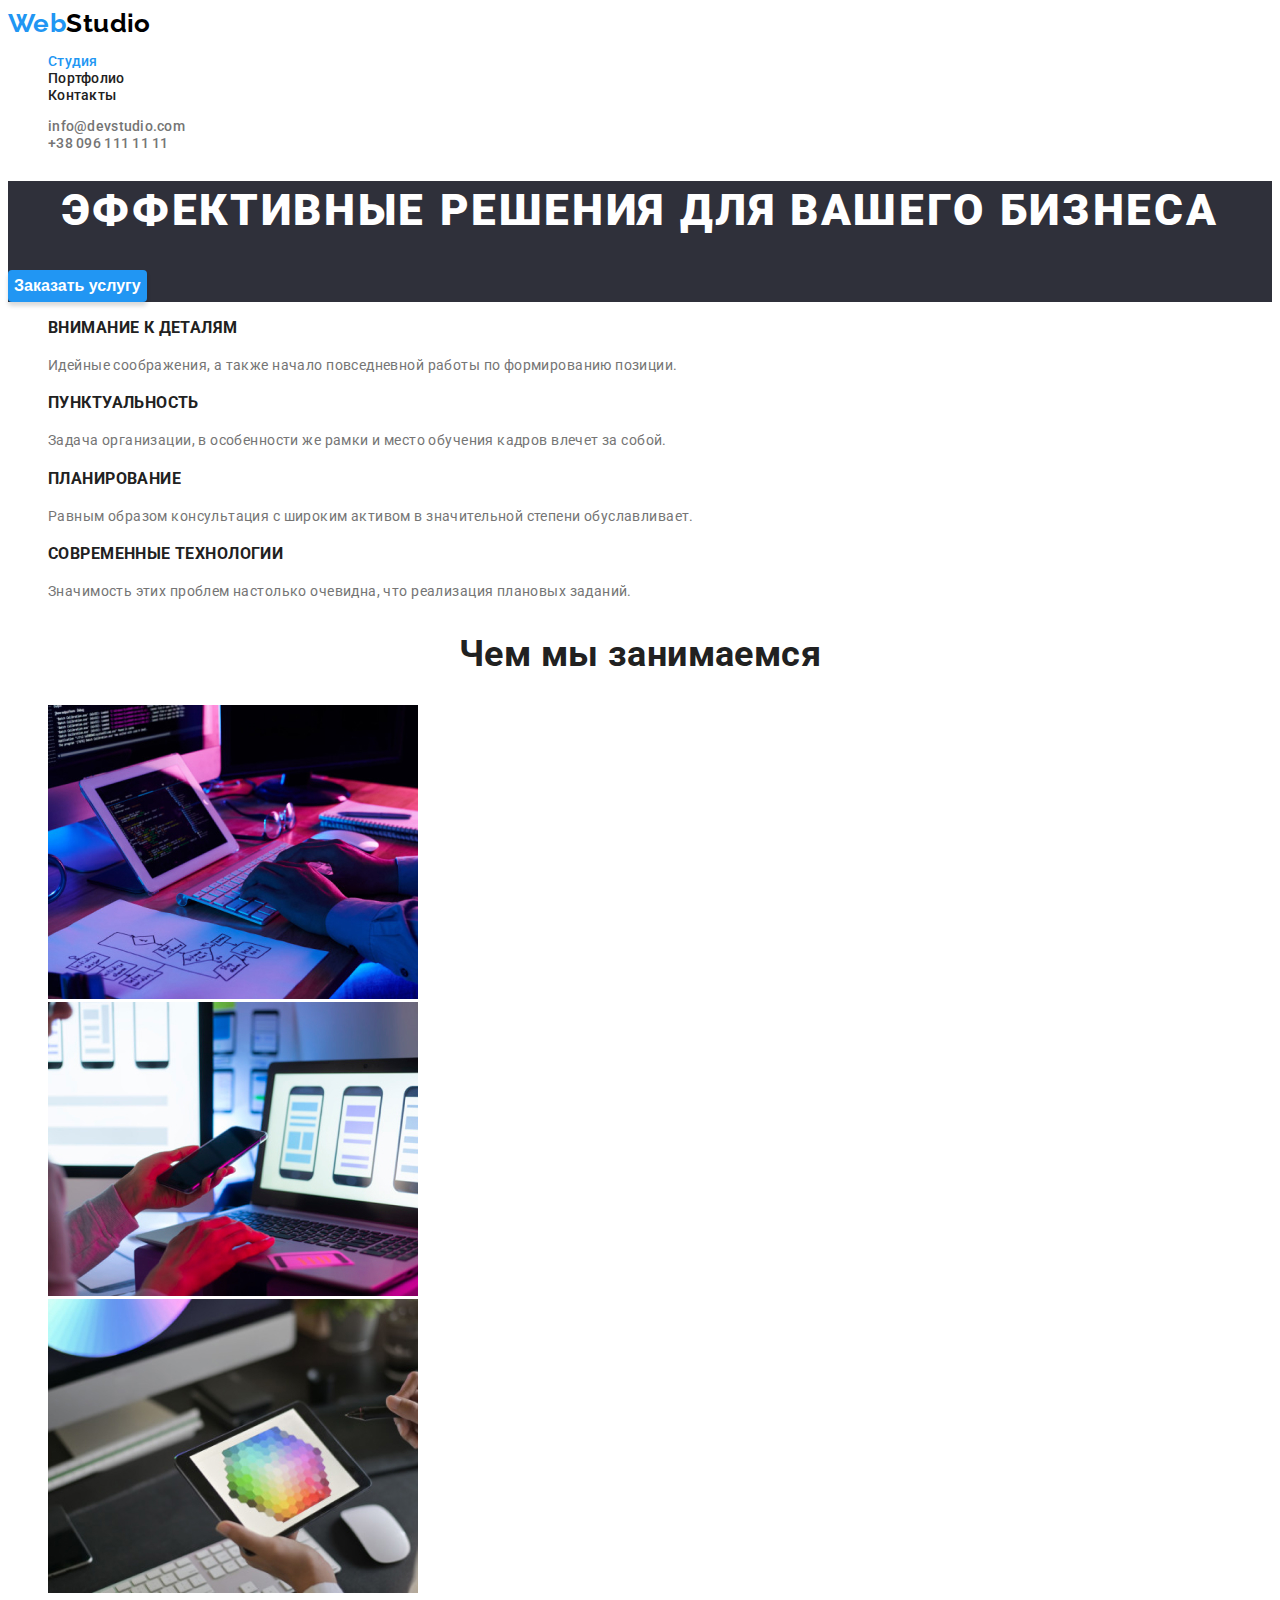
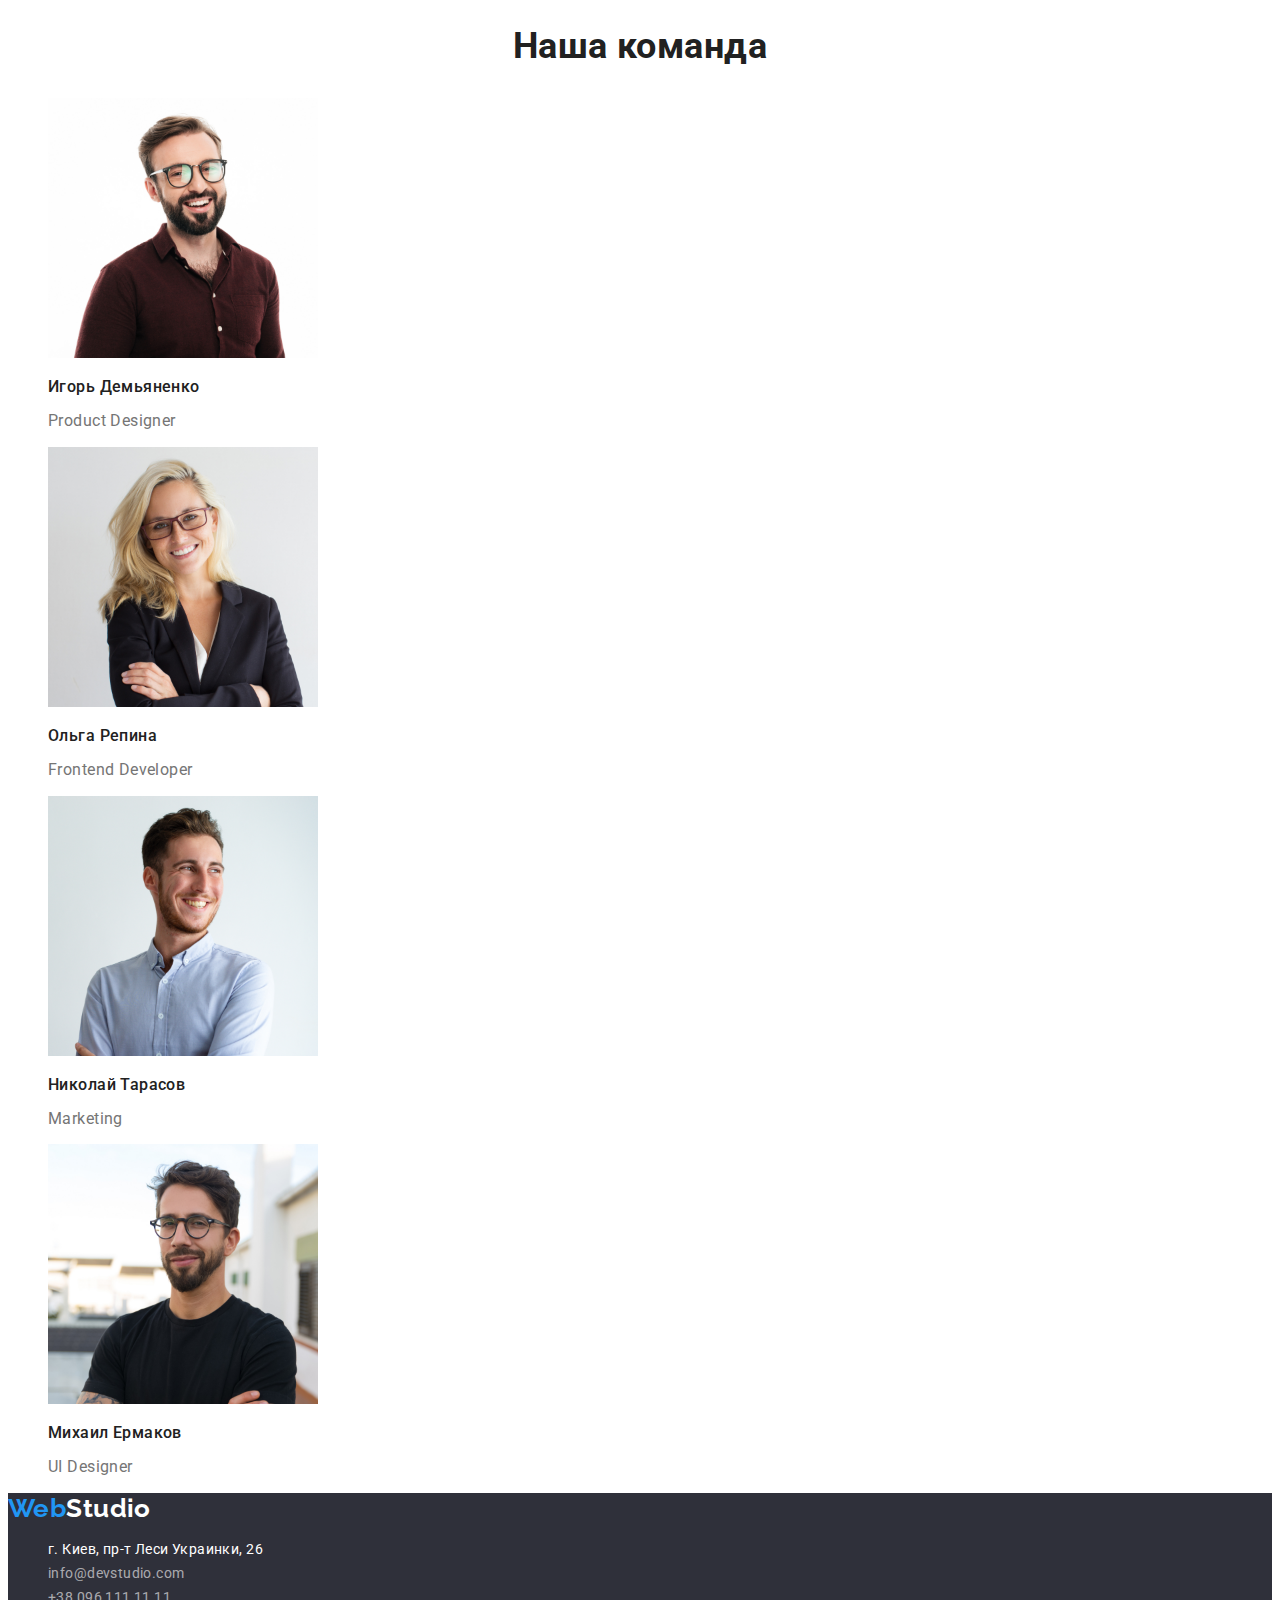
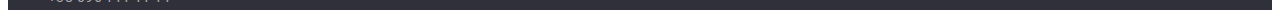
<file: index.html>
<!DOCTYPE html>
<html lang="en">
  <head>
    <meta charset="UTF-8" />
    <meta http-equiv="X-UA-Compatible" content="IE=edge" />
    <meta name="viewport" content="width=device-width, initial-scale=1.0" />
    <title>WebStudio</title>
    <link rel="icon" type="image/x-icon" href="images/favicon.ico" />
    <link rel="preconnect" href="https://fonts.googleapis.com" />
    <link rel="preconnect" href="https://fonts.gstatic.com" crossorigin />
    <link
      href="https://fonts.googleapis.com/css2?family=Raleway:wght@700&family=Roboto:wght@300;400;500;700;900&display=swap"
      rel="stylesheet"
    />
    <link rel="stylesheet" href="css/styles.css" />
  </head>
  <body>
    <header class="header">
      <a href="#" class="link logo logo-dark"
        ><span class="logo-part">Web</span>Studio</a
      >
      <nav class="nav">
        <ul class="list">
          <li class="list__item">
            <a href="#" class="link nav-link selected">Студия</a>
          </li>
          <li class="list__item">
            <a href="portfolio.html" class="link nav-link">Портфолио</a>
          </li>
          <li class="list__item">
            <a href="#" class="link nav-link">Контакты</a>
          </li>
        </ul>
      </nav>
      <ul class="list">
        <li class="list__item">
          <a href="mailto:info@devstudio.com" class="link header__contacts-link"
            >info@devstudio.com</a
          >
        </li>
        <li class="list__item">
          <a href="tel:0961111111" class="link header__contacts-link"
            >+38 096 111 11 11</a
          >
        </li>
      </ul>
    </header>
    <main>
      <section class="hero">
        <h1 class="hero__title">Эффективные решения для вашего бизнеса</h1>
        <button type="button" class="button">Заказать услугу</button>
      </section>
      <section class="features">
        <ul class="list features__list">
          <li class="list__item features__list__item">
            <h3 class="features__subtitle">Внимание к деталям</h3>
            <p class="features__info">
              Идейные соображения, а также начало повседневной работы по
              формированию позиции.
            </p>
          </li>
          <li class="list__item features__list__item">
            <h3 class="features__subtitle">Пунктуальность</h3>
            <p class="features__info">
              Задача организации, в особенности же рамки и место обучения кадров
              влечет за собой.
            </p>
          </li>
          <li class="list__item features__list__item">
            <h3 class="features__subtitle">Планирование</h3>
            <p class="features__info">
              Равным образом консультация с широким активом в значительной
              степени обуславливает.
            </p>
          </li>
          <li class="list__item features__list__item">
            <h3 class="features__subtitle">Современные технологии</h3>
            <p class="features__info">
              Значимость этих проблем настолько очевидна, что реализация
              плановых заданий.
            </p>
          </li>
        </ul>
      </section>
      <section class="our-job">
        <h2 class="our-job__title">Чем мы занимаемся</h2>
        <ul class="list our-job__list">
          <li class="list__item our-job__list__item">
            <img
              src="images/image1.jpg"
              alt="Workspace with keyboard"
              width="370"
              height="294"
            />
          </li>
          <li class="list__item our-job__list__item">
            <img
              src="images/image2.jpg"
              alt="Workspace with phone and laptop"
              width="370"
              height="294"
            />
          </li>
          <li class="list__item our-job__list__item">
            <img
              src="images/image3.jpg"
              alt="Workspace with tablet"
              width="370"
              height="294"
            />
          </li>
        </ul>
      </section>
      <section class="our-team">
        <h2 class="our-team__title">Наша команда</h2>
        <ul class="list our-team__list">
          <li class="list__item our-team__list__item">
            <img
              src="images/team_member1.jpg"
              alt="Игорь Демьяненко"
              width="270"
              height="260"
            />
            <h3 class="our-team__subtitle">Игорь Демьяненко</h3>
            <p class="our-team__info">Product Designer</p>
          </li>
          <li class="list__item our-team__list__item">
            <img
              src="images/team_member2.jpg"
              alt="Ольга Репина"
              width="270"
              height="260"
            />
            <h3 class="our-team__subtitle">Ольга Репина</h3>
            <p class="our-team__info">Frontend Developer</p>
          </li>
          <li class="list__item our-team__list__item">
            <img
              src="images/team_member3.jpg"
              alt="Николай Тарасов"
              width="270"
              height="260"
            />
            <h3 class="our-team__subtitle">Николай Тарасов</h3>
            <p class="our-team__info">Marketing</p>
          </li>
          <li class="list__item our-team__list__item">
            <img
              src="images/team_member4.jpg"
              alt="Михаил Ермаков"
              width="270"
              height="260"
            />
            <h3 class="our-team__subtitle">Михаил Ермаков</h3>
            <p class="our-team__info">UI Designer</p>
          </li>
        </ul>
      </section>
    </main>
    <footer class="footer">
      <a href="#" class="link logo logo-light"
        ><span class="logo-part">Web</span>Studio</a
      >
      <address>
        <ul class="list footer__list">
          <li class="list__item footer__list__item">
            <a
              href="https://goo.gl/maps/CW1B89MmhhFRpTja8"
              target="_blank"
              rel="noopener noreferrer"
              class="link adress-link"
            >
              г. Киев, пр-т Леси Украинки, 26
            </a>
          </li>
          <li class="list__item footer__list__item">
            <a
              href="mailto:info@devstudio.com"
              class="link footer__contacts-link"
              >info@devstudio.com</a
            >
          </li>
          <li class="list__item footer__list__item">
            <a href="tel:0961111111" class="link footer__contacts-link"
              >+38 096 111 11 11</a
            >
          </li>
        </ul>
      </address>
    </footer>
  </body>
</html>
</file>
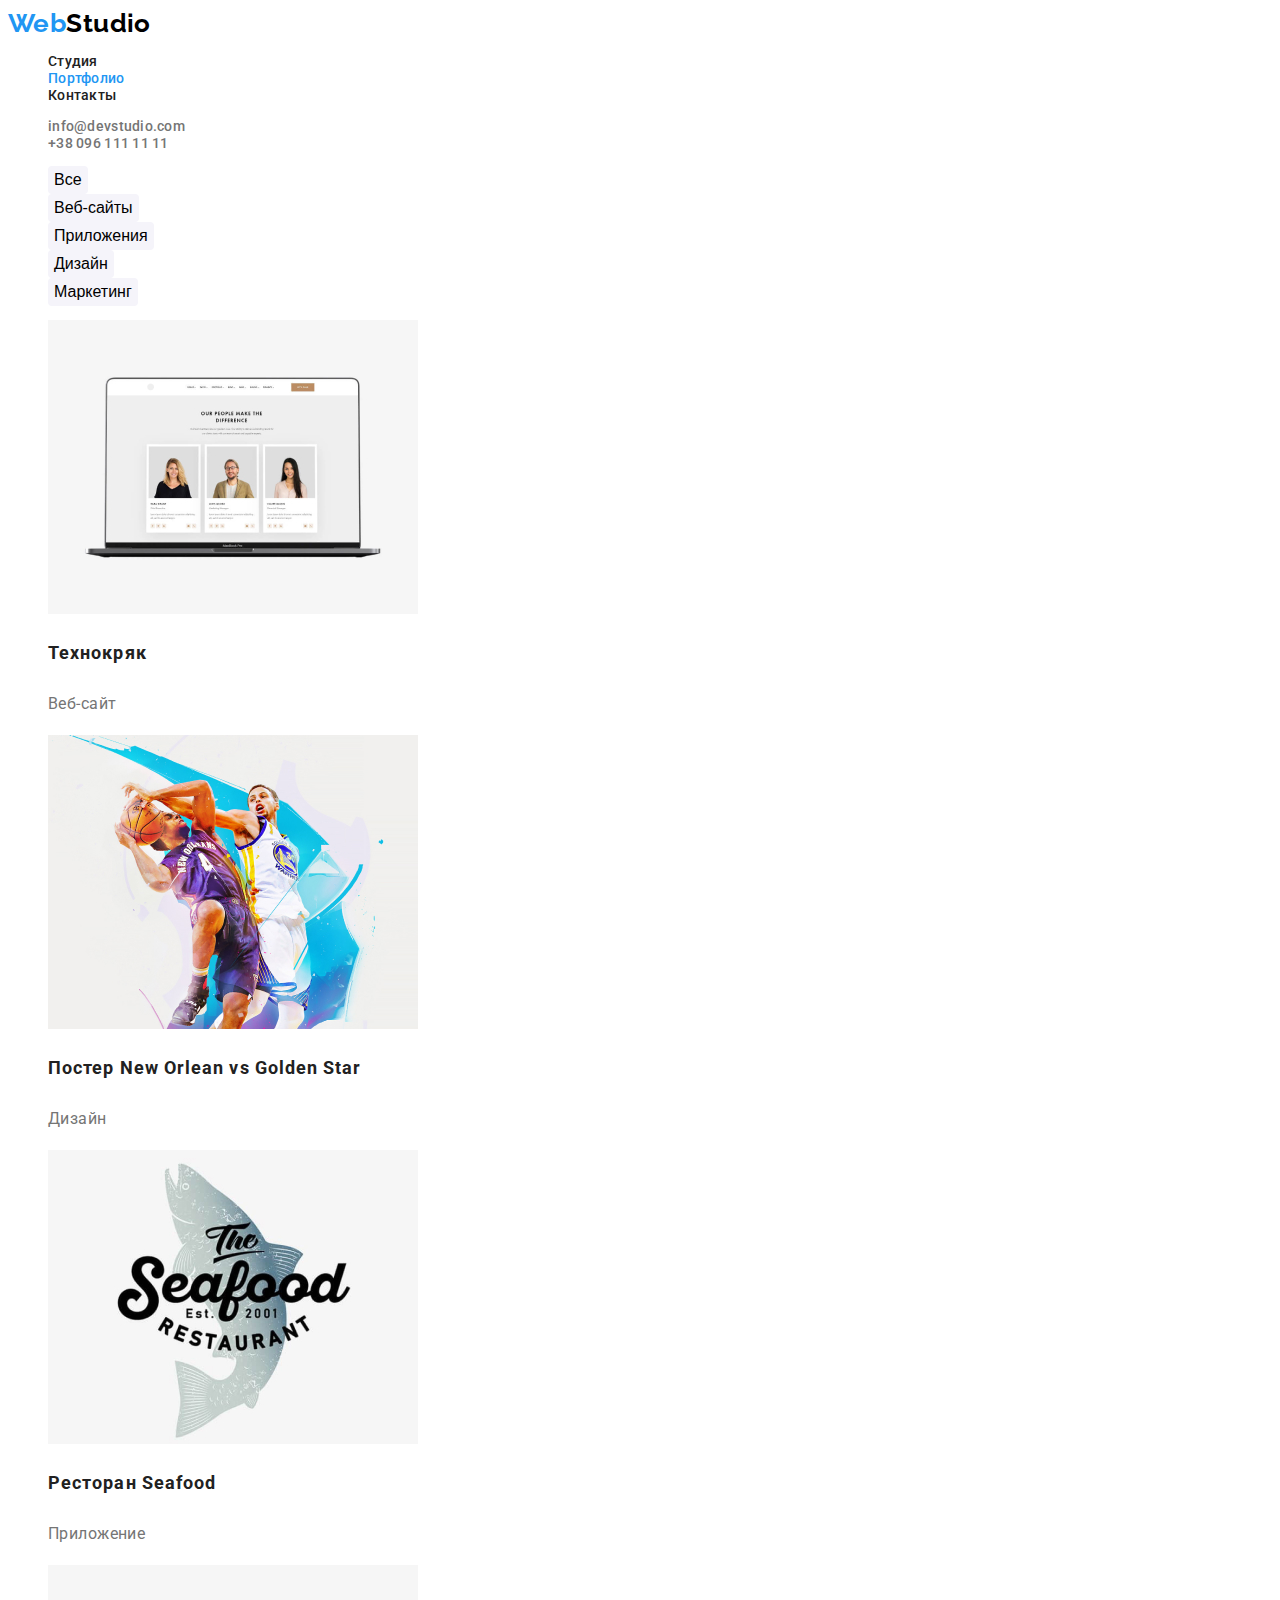
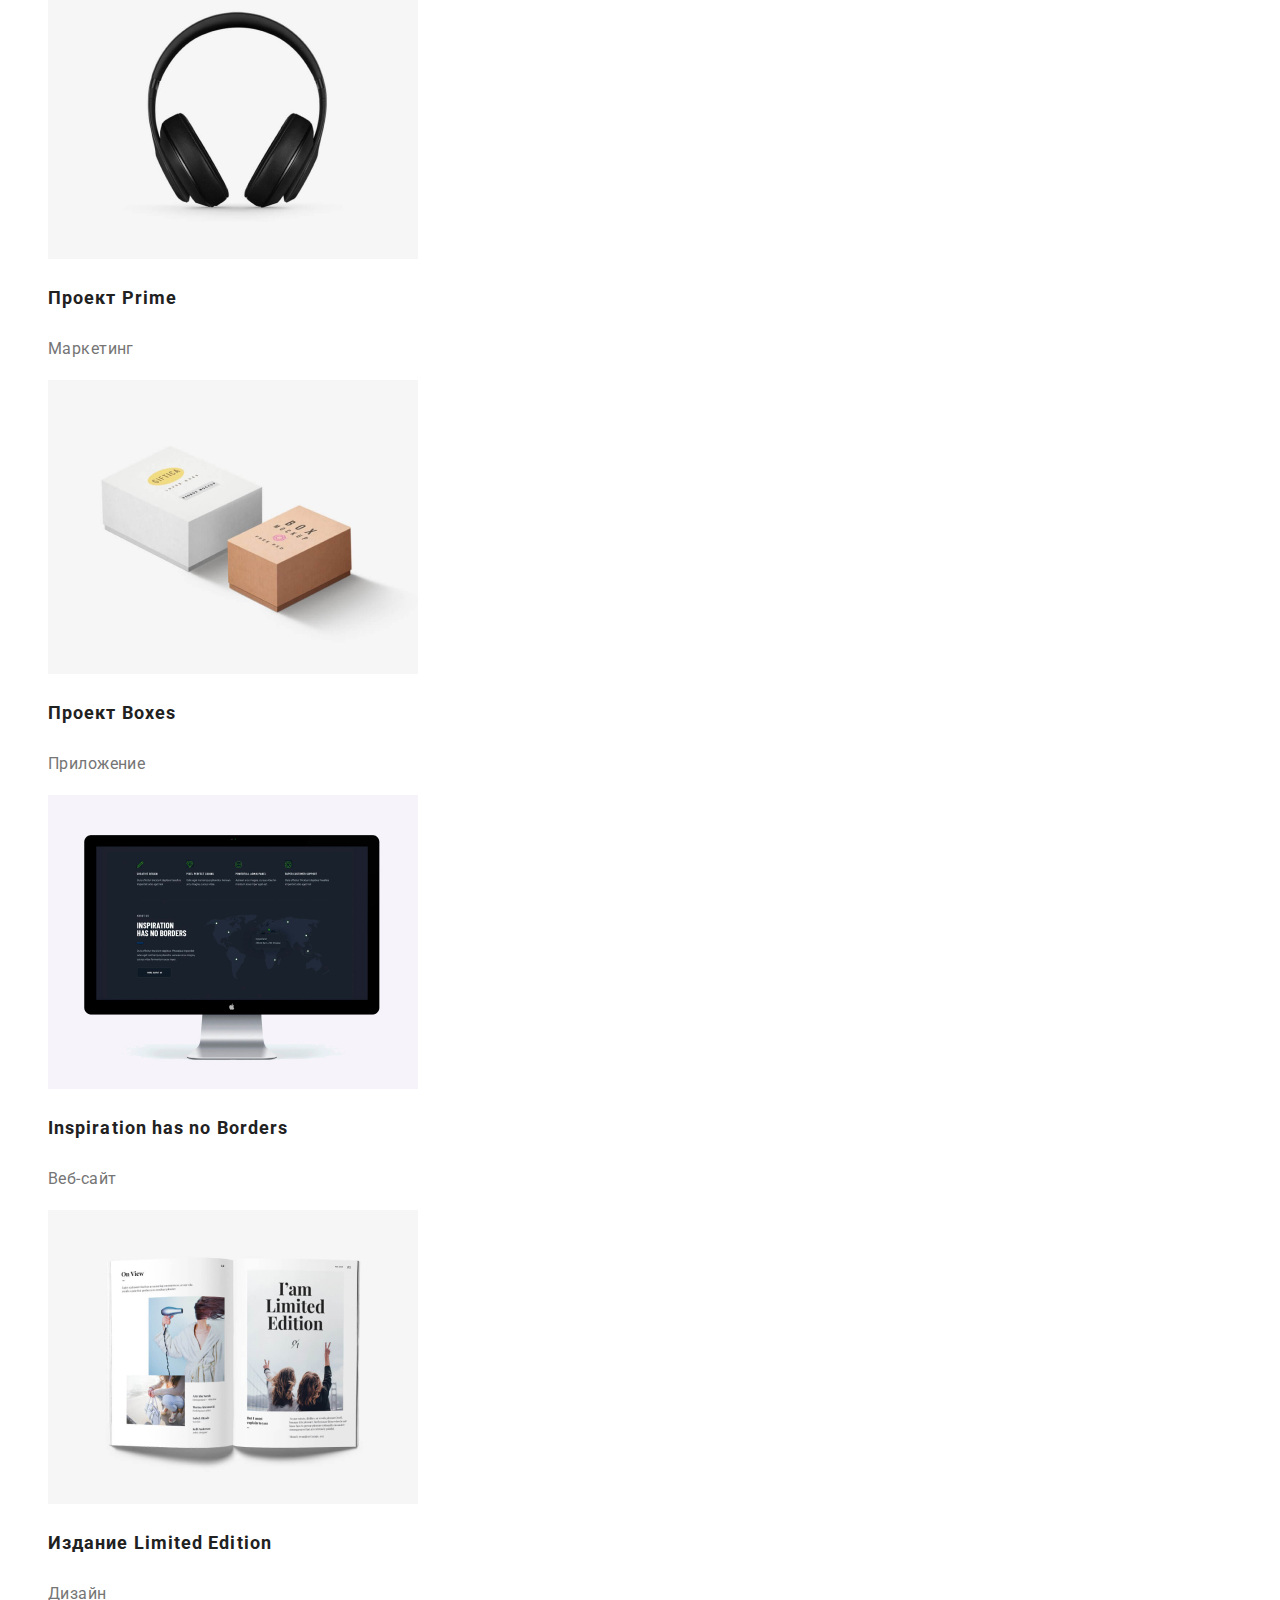
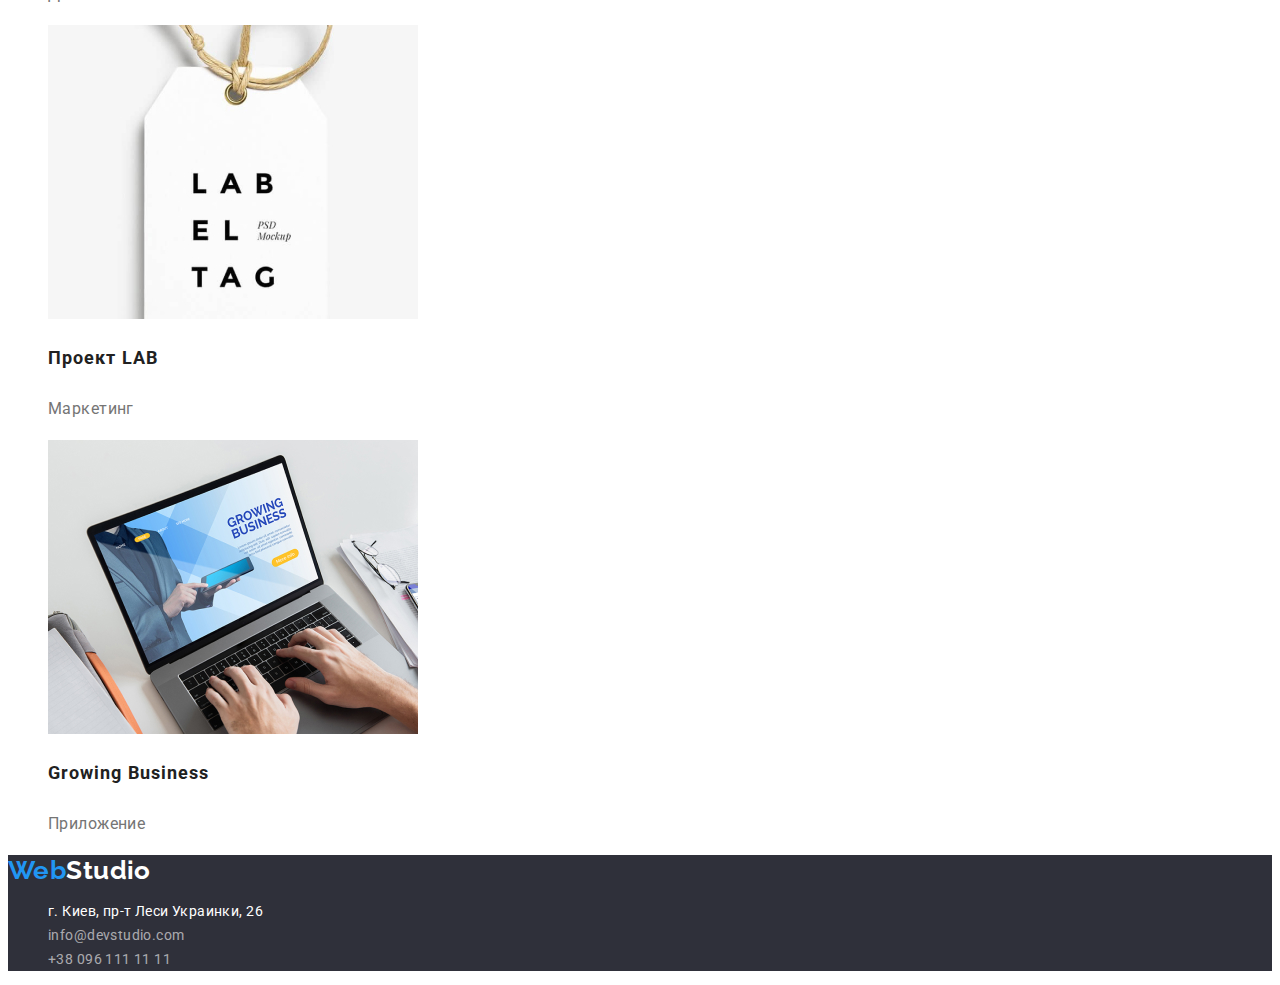
<file: portfolio.html>
<!DOCTYPE html>
<html lang="en">
  <head>
    <meta charset="UTF-8" />
    <meta http-equiv="X-UA-Compatible" content="IE=edge" />
    <meta name="viewport" content="width=device-width, initial-scale=1.0" />
    <title>Portfolio</title>
    <link rel="icon" type="image/x-icon" href="images/favicon.ico" />
    <link
      rel="apple-touch-icon"
      sizes="180x180"
      href="images/apple-touch-icon.png"
    />
    <link
      rel="icon"
      type="image/png"
      sizes="32x32"
      href="images/favicon-32x32.png"
    />
    <link
      rel="icon"
      type="image/png"
      sizes="16x16"
      href="images/favicon-16x16.png"
    />
    <link rel="preconnect" href="https://fonts.googleapis.com" />
    <link rel="preconnect" href="https://fonts.gstatic.com" crossorigin />
    <link
      href="https://fonts.googleapis.com/css2?family=Raleway:wght@700&family=Roboto:wght@300;400;500;700;900&display=swap"
      rel="stylesheet"
    />
    <link rel="stylesheet" href="css/styles.css" />
  </head>
  <body>
    <header class="header">
      <a href="#" class="link logo logo-dark"
        ><span class="logo-part">Web</span>Studio</a
      >
      <nav class="nav">
        <ul class="list">
          <li class="list__item">
            <a href="index.html" class="link nav-link">Студия</a>
          </li>
          <li class="list__item">
            <a href="#" class="link nav-link selected">Портфолио</a>
          </li>
          <li class="list__item">
            <a href="#" class="link nav-link">Контакты</a>
          </li>
        </ul>
      </nav>
      <ul class="list">
        <li class="list__item">
          <a href="mailto:info@devstudio.com" class="link header__contacts-link"
            >info@devstudio.com</a
          >
        </li>
        <li class="list__item">
          <a href="tel:0961111111" class="link header__contacts-link"
            >+38 096 111 11 11</a
          >
        </li>
      </ul>
    </header>
    <main>
      <section class="portfolio">
        <ul class="list buttons-list">
          <li class="list__item buttons-list__item">
            <button type="button" class="filter-button">Все</button>
          </li>
          <li class="list__item buttons-list__item">
            <button type="button" class="filter-button">Веб-сайты</button>
          </li>
          <li class="list__item buttons-list__item">
            <button type="button" class="filter-button">Приложения</button>
          </li>
          <li class="list__item buttons-list__item">
            <button type="button" class="filter-button">Дизайн</button>
          </li>
          <li class="list__item buttons-list__item">
            <button type="button" class="filter-button">Маркетинг</button>
          </li>
        </ul>
        <ul class="list portfolio__list">
          <li class="list__item portfolio__list__item">
            <img
              src="images/project1.jpg"
              alt="Превью проекта Технокряк"
              width="370"
              height="294"
            />
            <h3 class="portfolio__subtitle">Технокряк</h3>
            <p class="portfolio__info">Веб-сайт</p>
          </li>
          <li class="list__item portfolio__list__item">
            <img
              src="images/project2.jpg"
              alt="Превью постера New Orlean vs Golden Star"
              width="370"
              height="294"
            />
            <h3 class="portfolio__subtitle">
              Постер New Orlean vs Golden Star
            </h3>
            <p class="portfolio__info">Дизайн</p>
          </li>
          <li class="list__item portfolio__list__item">
            <img
              src="images/project3.jpg"
              alt="Превью проекта Ресторан Seafood"
              width="370"
              height="294"
            />
            <h3 class="portfolio__subtitle">Ресторан Seafood</h3>
            <p class="portfolio__info">Приложение</p>
          </li>
          <li class="list__item portfolio__list__item">
            <img
              src="images/project4.jpg"
              alt="Превью проекта Prime"
              width="370"
              height="294"
            />
            <h3 class="portfolio__subtitle">Проект Prime</h3>
            <p class="portfolio__info">Маркетинг</p>
          </li>
          <li class="list__item portfolio__list__item">
            <img
              src="images/project5.jpg"
              alt="Превью проекта Boxes"
              width="370"
              height="294"
            />
            <h3 class="portfolio__subtitle">Проект Boxes</h3>
            <p class="portfolio__info">Приложение</p>
          </li>
          <li class="list__item portfolio__list__item">
            <img
              src="images/project6.jpg"
              alt="Превью проекта Inspiration has no Borders"
              width="370"
              height="294"
            />
            <h3 class="portfolio__subtitle">Inspiration has no Borders</h3>
            <p class="portfolio__info">Веб-сайт</p>
          </li>
          <li class="list__item portfolio__list__item">
            <img
              src="images/project7.jpg"
              alt="Превью издания Limited Edition"
              width="370"
              height="294"
            />
            <h3 class="portfolio__subtitle">Издание Limited Edition</h3>
            <p class="portfolio__info">Дизайн</p>
          </li>
          <li class="list__item portfolio__list__item">
            <img
              src="images/project8.jpg"
              alt="Превью проекта LAB"
              width="370"
              height="294"
            />
            <h3 class="portfolio__subtitle">Проект LAB</h3>
            <p class="portfolio__info">Маркетинг</p>
          </li>
          <li class="list__item portfolio__list__item">
            <img
              src="images/project9.jpg"
              alt="Превью проекта Growing Business"
              width="370"
              height="294"
            />
            <h3 class="portfolio__subtitle">Growing Business</h3>
            <p class="portfolio__info">Приложение</p>
          </li>
        </ul>
      </section>
    </main>
    <footer class="footer">
      <a href="#" class="link logo logo-light"
        ><span class="logo-part">Web</span>Studio</a
      >
      <address>
        <ul class="list footer__list">
          <li class="list__item footer__list__item">
            <a
              href="https://goo.gl/maps/CW1B89MmhhFRpTja8"
              target="_blank"
              rel="noopener noreferrer"
              class="link adress-link"
            >
              г. Киев, пр-т Леси Украинки, 26
            </a>
          </li>
          <li class="list__item footer__list__item">
            <a
              href="mailto:info@devstudio.com"
              class="link footer__contacts-link"
              >info@devstudio.com</a
            >
          </li>
          <li class="list__item footer__list__item">
            <a href="tel:0961111111" class="link footer__contacts-link"
              >+38 096 111 11 11</a
            >
          </li>
        </ul>
      </address>
    </footer>
  </body>
</html>
</file>
<file: css/styles.css>
:root {
  --main-font: "Roboto", sans-serif;
  --secondary-font: "Raleway", sans-serif;
  --light-color: #ffffff;
  --dark-color: #000000;
  --main-color: #212121;
  --navi-color: #2196f3;
  --bg-color: #2f303a;
  --info-color: #757575;
  --contacts-color: rgba(255, 255, 255, 0.6);
  --button-bg-color: #f5f4fa;
}

body {
  font-family: var(--main-font);
  font-weight: normal;
  font-size: 14px;
  color: var(--main-color);
  letter-spacing: 0.03em;
}

.link {
  text-decoration: none;
}

.logo {
  font-family: var(--secondary-font);
  color: var(--main-color);
  font-weight: bold;
  font-size: 26px;
  line-height: 1.19;
}

.logo-part {
  color: var(--navi-color);
}

.logo-light {
  color: var(--light-color);
}

.list__item {
  list-style: none;
}

.nav-link, .header__contacts-link {
  font-weight: 500;
  line-height: 1.14;
  letter-spacing: 0.02em;
  color: var(--main-color);
}

.header__contacts-link {
  color: var(--info-color);
}

.nav-link:hover,
.nav-link:focus,
.nav-link:active,
.header__contacts-link:hover,
.header__contacts-link:focus,
.header__contacts-link:active,
.selected {
  color: var(--navi-color);
}

.hero, .footer {
  background-color: var(--bg-color);
}

.hero__title {
  font-weight: 900;
  font-size: 44px;
  line-height: 1.36;
  text-align: center;
  letter-spacing: 0.06em;
  text-transform: uppercase;
  color: var(--light-color);
}

.button {
  background: var(--navi-color);
  box-shadow: 0px 4px 4px rgba(0, 0, 0, 0.15);
  border-radius: 4px;
  font-weight: bold;
  font-size: 16px;
  line-height: 1.875;
  color: var(--light-color);
  outline: none;
  cursor: pointer;
  border: none;
}

.features__subtitle {
  font-weight: bold;
  line-height: 1.14;
  text-transform: uppercase;
}

.features__info {
  line-height: 1.71;
  letter-spacing: 0.03em;
  color: var(--info-color);
}

.our-job__title,
.our-team__title {
  font-weight: bold;
  font-size: 36px;
  line-height: 1.16;
  text-align: center;
}

.our-team__subtitle {
  font-weight: 500;
  font-size: 16px;
  line-height: 19px;
}

.our-team__info {
  font-size: 16px;
  line-height: 1.18;
  color: var(--info-color);
}

.logo-dark {
  color: var(--dark-color);
}

.adress-link {
  font-style: normal;
  line-height: 1.71;
  color: var(--light-color);
}

.footer__contacts-link {
  font-style: normal;
  line-height: 1.71;
  color: var(--contacts-color);
}

.adress-link:hover,
.adress-link:focus,
.footer__contacts-link:hover,
.footer__contacts-link:focus {
  color: var(--navi-color);
}

.filter-button {
  background: var(--button-bg-color);
  border-radius: 4px;
  font-weight: 500;
  font-size: 16px;
  line-height: 1.625;
  text-align: center;
  cursor: pointer;
  outline: none;
  border: none;
}

.filter-button:hover,
.filter-button:focus {
  background: var(--navi-color);
  box-shadow: 0px 3px 1px rgba(0, 0, 0, 0.1), 0px 1px 2px rgba(0, 0, 0, 0.08),
    0px 2px 2px rgba(0, 0, 0, 0.12);
  border-radius: 4px;
  color: var(--light-color);
}

.portfolio__subtitle {
  font-weight: bold;
  font-size: 18px;
  line-height: 2;
  letter-spacing: 0.06em;
}

.portfolio__info {
  font-size: 16px;
  line-height: 1.875;
  color: var(--info-color);
}
</file>
